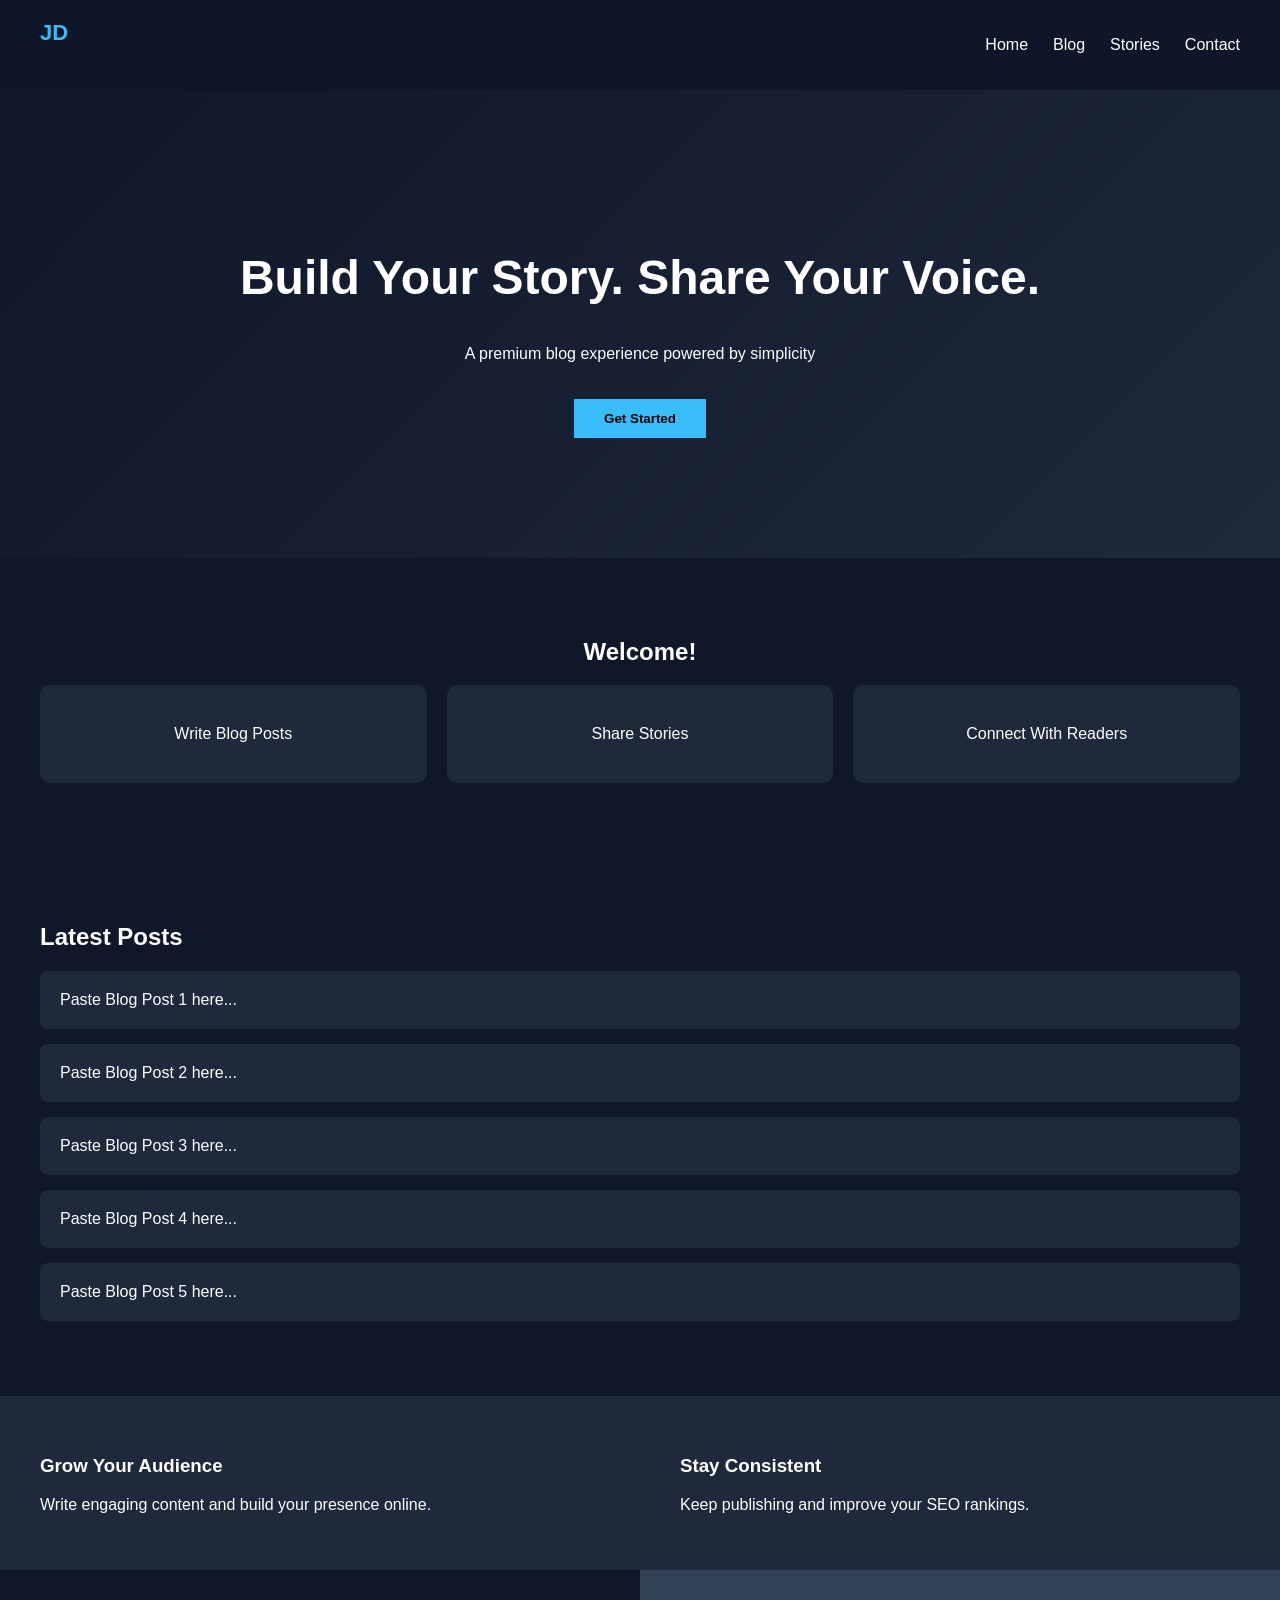
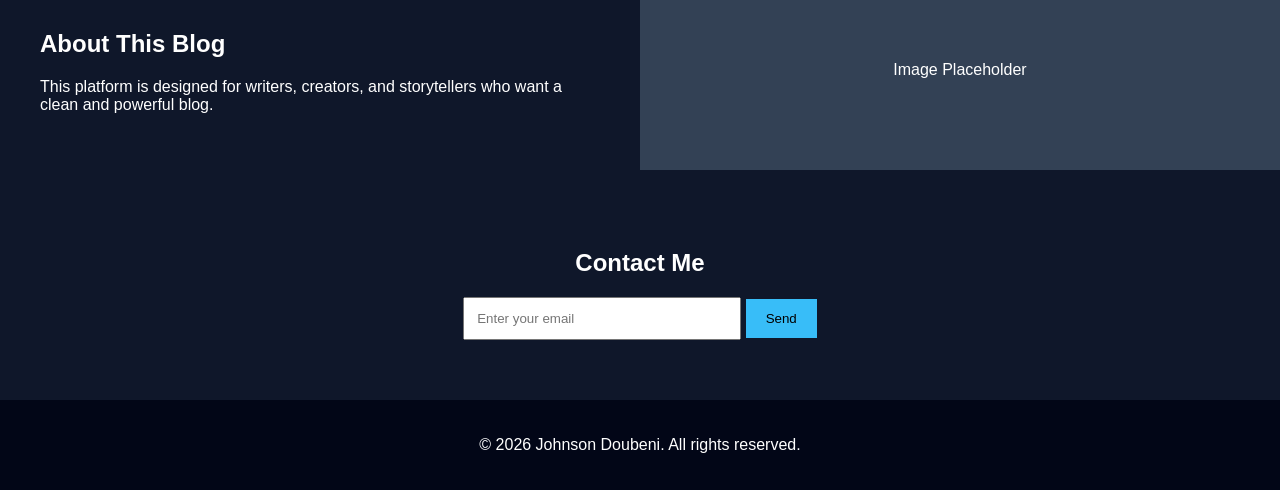
<file: index.html>
<!-- ===================== index.html ===================== -->
<!DOCTYPE html>
<html lang="en">
<head>
<meta charset="UTF-8">
<meta name="viewport" content="width=device-width, initial-scale=1.0">
<title>Premium Blog Home</title>
<link rel="stylesheet" href="css/index.css">
</head>
<body>

<!-- HEADER -->
<header>
  <nav>
    <div class="logo">JD</div>
    <ul>
      <li><a href="index.html">Home</a></li>
      <li><a href="info.html">Blog</a></li>
      <li><a href="stories.html">Stories</a></li>
      <li><a href="contact.html">Contact</a></li>
    </ul>
  </nav>
</header>

<!-- HERO -->
<section class="hero">
  <h1>Build Your Story. Share Your Voice.</h1>
  <p>A premium blog experience powered by simplicity</p>
  <button>Get Started</button>
</section>

<!-- SERVICES -->
<section class="services">
  <h2>Welcome!</h2>
  <div class="service-grid">
    <div class="service-box">Write Blog Posts</div>
    <div class="service-box">Share Stories</div>
    <div class="service-box">Connect With Readers</div>
  </div>
</section>

<!-- BLOG PREVIEW (5 POSTS SPACE) -->
<section class="blog-preview">
  <h2>Latest Posts</h2>

  <div class="post">Paste Blog Post 1 here...</div>
  <div class="post">Paste Blog Post 2 here...</div>
  <div class="post">Paste Blog Post 3 here...</div>
  <div class="post">Paste Blog Post 4 here...</div>
  <div class="post">Paste Blog Post 5 here...</div>

</section>

<!-- SPLIT SECTION -->
<section class="split">
  <div class="split-box">
    <h3>Grow Your Audience</h3>
    <p>Write engaging content and build your presence online.</p>
  </div>
  <div class="split-box">
    <h3>Stay Consistent</h3>
    <p>Keep publishing and improve your SEO rankings.</p>
  </div>
</section>

<!-- ABOUT -->
<section class="about">
  <div>
    <h2>About This Blog</h2>
    <p>This platform is designed for writers, creators, and storytellers who want a clean and powerful blog.</p>
  </div>
  <div class="about-img">Image Placeholder</div>
</section>

<!-- CONTACT -->
<section class="contact">
  <h2>Contact Me</h2>
  <input type="text" placeholder="Enter your email">
  <button>Send</button>
</section>
  
<!-- FOOTER -->
<footer>
  <p>© 2026 Johnson Doubeni. All rights reserved.</p>
</footer>

</body>
</html>
</file>
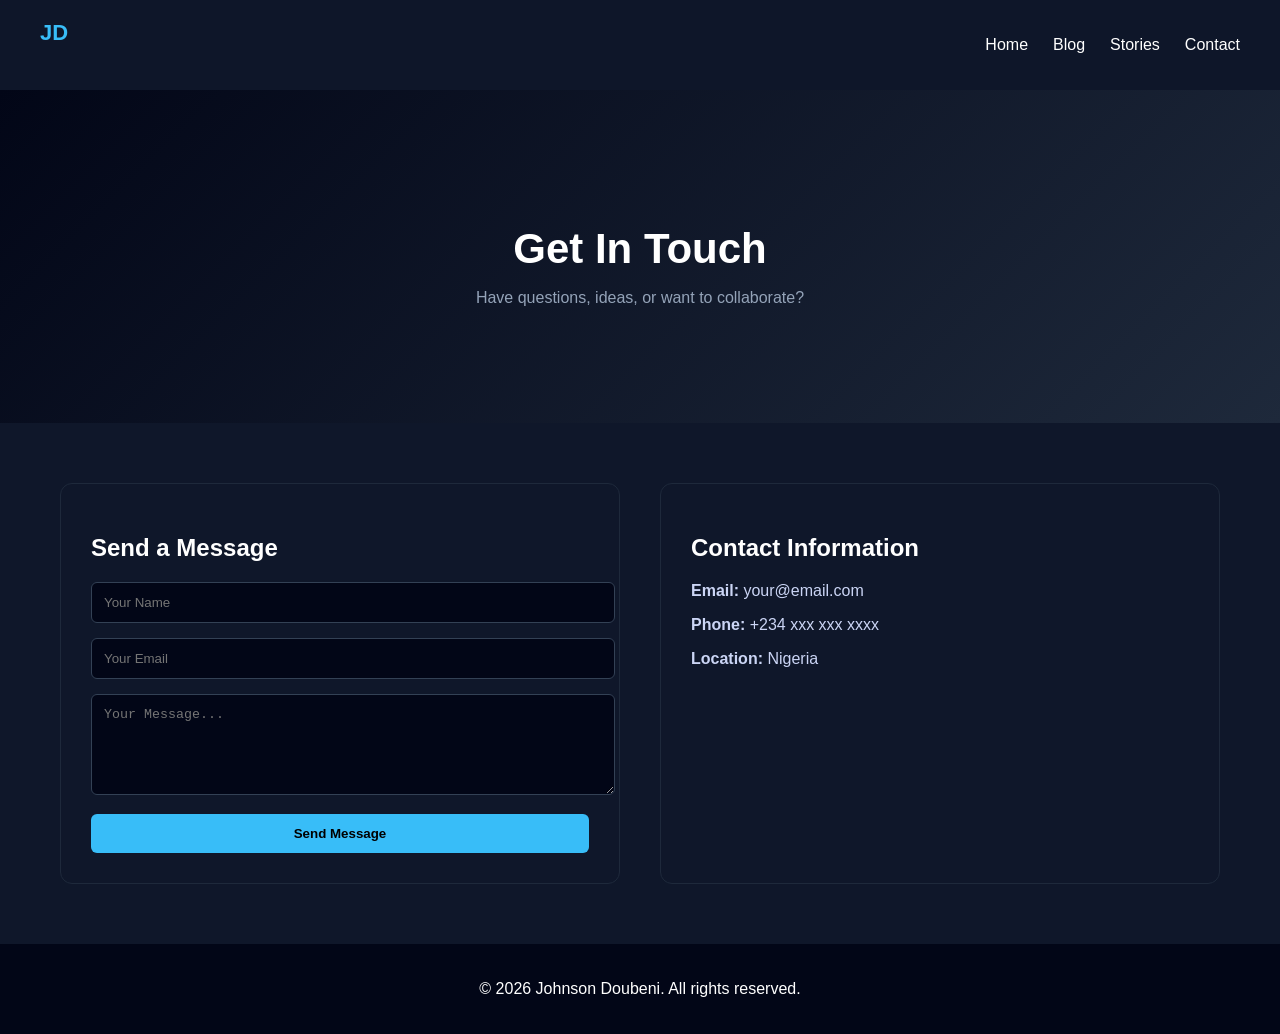
<file: contact.html>
<!DOCTYPE html>
<html lang="en">
<head>
  <meta charset="UTF-8">
  <meta name="viewport" content="width=device-width, initial-scale=1.0">
  <title>Contact - MyBlog</title>

  <!-- Global + Contact CSS -->
  <link rel="stylesheet" href="css/index.css">
  <link rel="stylesheet" href="css/contact.css">
</head>

<body>

<!-- HEADER -->
<header>
  <nav>
    <div class="logo">JD</div>
    <ul>
      <li><a href="index.html">Home</a></li>
      <li><a href="info.html">Blog</a></li>
      <li><a href="stories.html">Stories</a></li>
      <li><a href="contact.html">Contact</a></li>
    </ul>
  </nav>
</header>

<!-- HERO -->
<section class="contact-hero">
  <h1>Get In Touch</h1>
  <p>Have questions, ideas, or want to collaborate?</p>
</section>

<!-- CONTACT SECTION -->
<main class="contact-container">

  <!-- CONTACT FORM -->
  <div class="contact-form">
    <h2>Send a Message</h2>

    <form>
      <input type="text" placeholder="Your Name" required>
      <input type="email" placeholder="Your Email" required>
      <textarea placeholder="Your Message..." rows="5" required></textarea>
      <button type="submit">Send Message</button>
    </form>
  </div>

  <!-- CONTACT INFO -->
  <div class="contact-info">
    <h2>Contact Information</h2>
    <p><strong>Email:</strong> your@email.com</p>
    <p><strong>Phone:</strong> +234 xxx xxx xxxx</p>
    <p><strong>Location:</strong> Nigeria</p>
  </div>

</main>

<!-- FOOTER -->
<footer>
  <p>© 2026 Johnson Doubeni. All rights reserved.</p>
</footer>

</body>
</html>
</file>
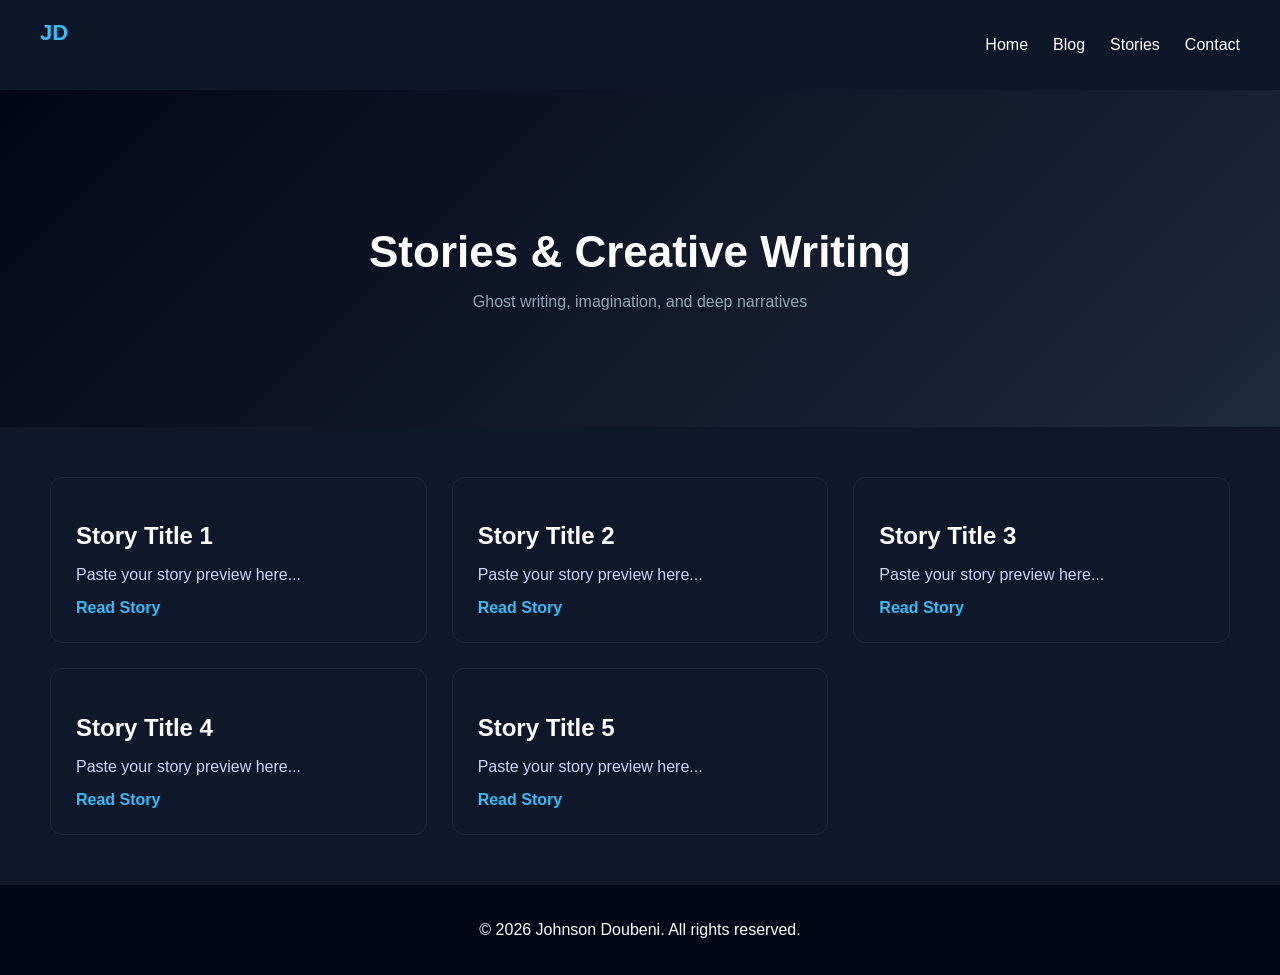
<file: stories.html>
<!DOCTYPE html>
<html lang="en">
<head>
  <meta charset="UTF-8">
  <meta name="viewport" content="width=device-width, initial-scale=1.0">
  <title>Stories - MyBlog</title>

  <!-- Global + Stories CSS -->
  <link rel="stylesheet" href="css/index.css">
  <link rel="stylesheet" href="css/stories.css">
</head>

<body>

<!-- HEADER (keep same as others) -->
<header>
  <nav>
    <div class="logo">JD</div>
    <ul>
      <li><a href="index.html">Home</a></li>
      <li><a href="info.html">Blog</a></li>
      <li><a href="stories.html">Stories</a></li>
      <li><a href="contact.html">Contact</a></li>
    </ul>
  </nav>
</header>

<!-- HERO -->
<section class="stories-hero">
  <h1>Stories & Creative Writing</h1>
  <p>Ghost writing, imagination, and deep narratives</p>
</section>

<!-- STORIES GRID -->
<main class="stories-container">

  <article class="story-card">
    <h2>Story Title 1</h2>
    <p>Paste your story preview here...</p>
    <a href="#">Read Story</a>
  </article>

  <article class="story-card">
    <h2>Story Title 2</h2>
    <p>Paste your story preview here...</p>
    <a href="#">Read Story</a>
  </article>

  <article class="story-card">
    <h2>Story Title 3</h2>
    <p>Paste your story preview here...</p>
    <a href="#">Read Story</a>
  </article>

  <article class="story-card">
    <h2>Story Title 4</h2>
    <p>Paste your story preview here...</p>
    <a href="#">Read Story</a>
  </article>

  <article class="story-card">
    <h2>Story Title 5</h2>
    <p>Paste your story preview here...</p>
    <a href="#">Read Story</a>
  </article>

</main>

<!-- FOOTER -->
<footer>
  <p>© 2026 Johnson Doubeni. All rights reserved.</p>
</footer>

</body>
</html>
</file>
<file: css/index.css>
/* ===================== style.css ===================== */

body {
  margin: 0;
  font-family: 'Segoe UI', sans-serif;
  background: #0f172a;
  color: #fff;
}

header {
  background: rgba(15,23,42,0.9);
  position: sticky;
  top: 0;
}

nav {
  display: flex;
  justify-content: space-between;
  padding: 20px 40px;
}

.logo {
  font-weight: bold;
  font-size: 22px;
  color: #38bdf8;
}

nav ul {
  display: flex;
  gap: 25px;
  list-style: none;
}

nav a {
  color: #fff;
  text-decoration: none;
}

nav a:hover {
  color: #38bdf8;
}

.hero {
  text-align: center;
  padding: 120px 20px;
  background: linear-gradient(135deg, #0f172a, #1e293b);
}

.hero h1 {
  font-size: 48px;
}

.hero button {
  padding: 12px 30px;
  background: #38bdf8;
  border: none;
  color: #000;
  font-weight: bold;
  cursor: pointer;
  margin-top: 20px;
}

.services {
  padding: 60px 40px;
  text-align: center;
}

.service-grid {
  display: grid;
  grid-template-columns: repeat(3, 1fr);
  gap: 20px;
}

.service-box {
  background: #1e293b;
  padding: 40px;
  border-radius: 10px;
}

.blog-preview {
  padding: 60px 40px;
}

.post {
  background: #1e293b;
  padding: 20px;
  margin: 15px 0;
  border-radius: 8px;
}

.split {
  display: grid;
  grid-template-columns: 1fr 1fr;
}

.split-box {
  padding: 40px;
  background: #1e293b;
}

.about {
  display: grid;
  grid-template-columns: 1fr 1fr;
}

.about div {
  padding: 40px;
}

.about-img {
  background: #334155;
  display: flex;
  align-items: center;
  justify-content: center;
}

.contact {
  text-align: center;
  padding: 60px;
}

.contact input {
  padding: 12px;
  width: 250px;
}

.contact button {
  padding: 12px 20px;
  background: #38bdf8;
  border: none;
  cursor: pointer;
}

footer {
  text-align: center;
  padding: 20px;
  background: #020617;
}

@media (max-width: 768px) {
  .service-grid,
  .split,
  .about {
    grid-template-columns: 1fr;
  }
}
</file>
<file: css/contact.css>
/* HERO */
.contact-hero {
  text-align: center;
  padding: 100px 20px;
  background: linear-gradient(135deg, #020617, #1e293b);
}

.contact-hero h1 {
  font-size: 42px;
  margin-bottom: 10px;
}

.contact-hero p {
  color: #94a3b8;
}

/* CONTAINER */
.contact-container {
  display: grid;
  grid-template-columns: 1fr 1fr;
  gap: 40px;
  padding: 60px;
}

/* FORM */
.contact-form {
  background: #0f172a;
  padding: 30px;
  border-radius: 12px;
  border: 1px solid #1e293b;
}

.contact-form h2 {
  margin-bottom: 20px;
}

.contact-form input,
.contact-form textarea {
  width: 100%;
  padding: 12px;
  margin-bottom: 15px;
  border: 1px solid #334155;
  background: #020617;
  color: #fff;
  border-radius: 6px;
}

.contact-form input:focus,
.contact-form textarea:focus {
  outline: none;
  border-color: #38bdf8;
}

/* BUTTON */
.contact-form button {
  width: 100%;
  padding: 12px;
  background: #38bdf8;
  border: none;
  color: #000;
  font-weight: bold;
  cursor: pointer;
  border-radius: 6px;
  transition: 0.3s;
}

.contact-form button:hover {
  background: #0ea5e9;
}

/* INFO */
.contact-info {
  background: #0f172a;
  padding: 30px;
  border-radius: 12px;
  border: 1px solid #1e293b;
}

.contact-info h2 {
  margin-bottom: 20px;
}

.contact-info p {
  margin-bottom: 10px;
  color: #cbd5f5;
}

/* RESPONSIVE */
@media (max-width: 768px) {
  .contact-container {
    grid-template-columns: 1fr;
    padding: 30px;
  }
}
</file>
<file: css/stories.css>
/* HERO */
.stories-hero {
  text-align: center;
  padding: 100px 20px;
  background: linear-gradient(135deg, #020617, #1e293b);
}

.stories-hero h1 {
  font-size: 44px;
  margin-bottom: 10px;
}

.stories-hero p {
  color: #94a3b8;
}

/* GRID */
.stories-container {
  display: grid;
  grid-template-columns: repeat(auto-fit, minmax(280px, 1fr));
  gap: 25px;
  padding: 50px;
}

/* CARD */
.story-card {
  background: #0f172a;
  padding: 25px;
  border-radius: 12px;
  border: 1px solid #1e293b;
  transition: all 0.3s ease;
  position: relative;
  overflow: hidden;
}

/* HOVER EFFECT */
.story-card:hover {
  transform: translateY(-6px) scale(1.02);
  box-shadow: 0 12px 30px rgba(0,0,0,0.5);
}

/* TEXT */
.story-card h2 {
  margin-bottom: 10px;
}

.story-card p {
  color: #cbd5f5;
  margin-bottom: 15px;
}

/* LINK */
.story-card a {
  color: #38bdf8;
  text-decoration: none;
  font-weight: bold;
}

.story-card a:hover {
  text-decoration: underline;
}

/* SUBTLE GLOW */
.story-card::before {
  content: "";
  position: absolute;
  top: -50%;
  left: -50%;
  width: 200%;
  height: 200%;
  background: radial-gradient(circle, rgba(56,189,248,0.12), transparent 70%);
  opacity: 0;
  transition: 0.3s;
}

.story-card:hover::before {
  opacity: 1;
}

/* RESPONSIVE */
@media (max-width: 768px) {
  .stories-container {
    padding: 20px;
  }
}
</file>
